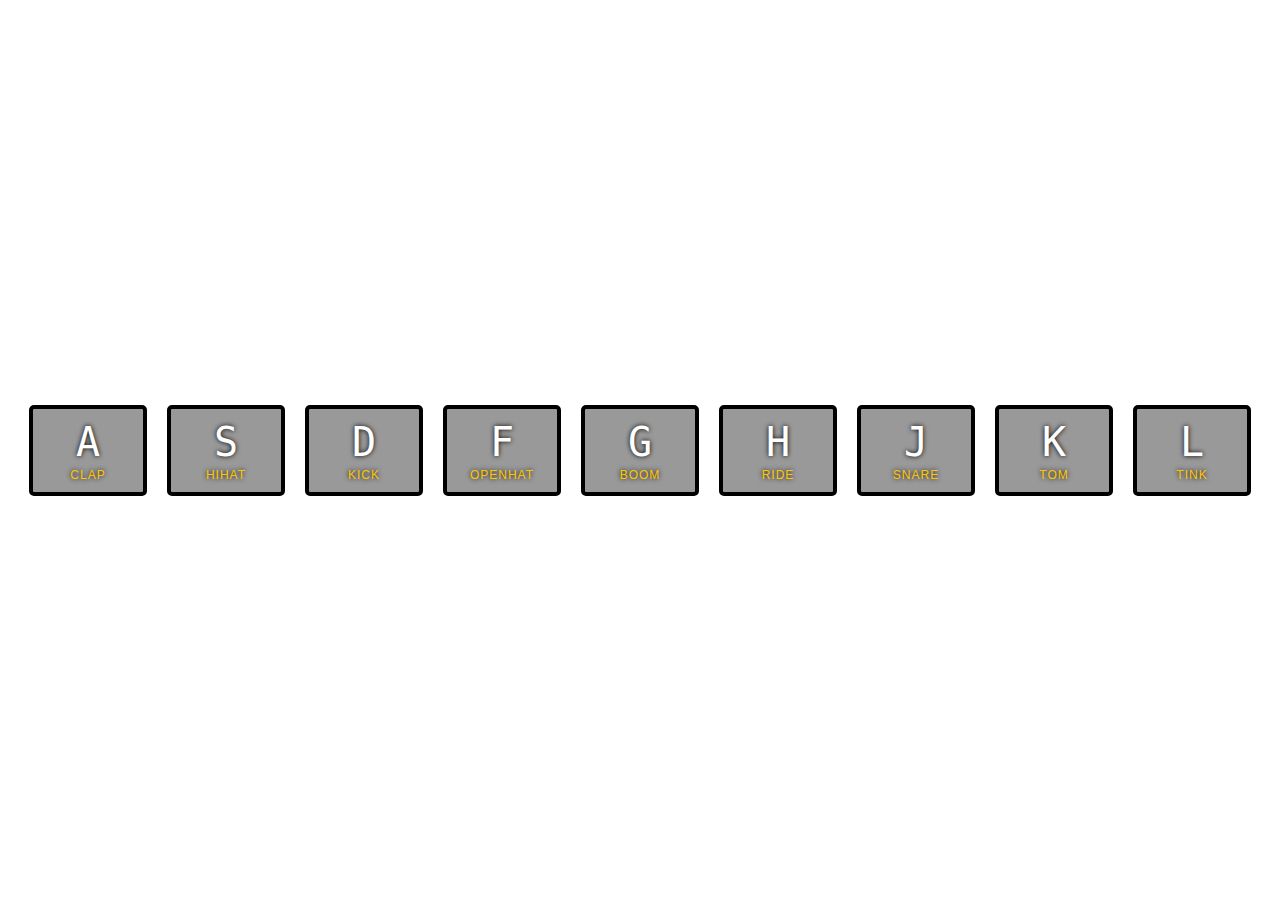
<file: 01 - JavaScript Drum Kit/index.html>
<!DOCTYPE html>
<html lang="en1">
<head>
	<meta charset="UTF-8">
	<title> JavaScript Drum Kit </title>
	<link rel="stylesheet" href="style.css">
</head>
<body>
	<div class="keys">
		<div data-key="65" class="key">
			<kbd>A</kbd>
			<span class="sound">clap</span>
		</div>
		<div data-key="83" class="key">
			<kbd>S</kbd>
			<span class="sound">hihat</span>
		</div>
		<div data-key="68" class="key">
			<kbd>D</kbd>
			<span class="sound">kick</span>
		</div>
		<div data-key="70" class="key">
			<kbd>F</kbd>
			<span class="sound">openhat</span>
		</div>
		<div data-key="71" class="key">
			<kbd>G</kbd>
			<span class="sound">boom</span>
		</div>
		<div data-key="72" class="key">
			<kbd>H</kbd>
			<span class="sound">ride</span>
		</div>
		<div data-key="74" class="key">
			<kbd>J</kbd>
			<span class="sound">snare</span>
		</div>
		<div data-key="75" class="key">
			<kbd>K</kbd>
			<span class="sound">tom</span>
		</div>
		<div data-key="76" class="key">
			<kbd>L</kbd>
			<span class="sound">tink</span>
		</div>
	</div>

	<audio data-key="65" src="sounds/clap.wav"></audio>
	<audio data-key="83" src="sounds/hihat.wav"></audio>
	<audio data-key="68" src="sounds/kick.wav"></audio>
	<audio data-key="70" src="sounds/openhat.wav"></audio>
	<audio data-key="71" src="sounds/boom.wav"></audio>
	<audio data-key="72" src="sounds/ride.wav"></audio>
	<audio data-key="74" src="sounds/snare.wav"></audio>
	<audio data-key="75" src="sounds/tom.wav"></audio>
	<audio data-key="76" src="sounds/tink.wav"></audio>

<script>
	const keys = document.querySelectorAll('.key');

	function playSound(e){
		const audio = document.querySelector(`audio[data-key="${e.keyCode}"]`);
		const key = document.querySelector(`.key[data-key="${e.keyCode}"]`);
		if(!audio) return;
		audio.currentTime = 0;
		audio.play();
		key.classList.add('playing');
	}

	function removeTransition(e){
		if(e.propertyName !== 'transform') return;
		this.classList.remove('playing');
	}
	
	keys.forEach(key => key.addEventListener('transitionend', removeTransition));
	window.addEventListener('keydown', playSound);
</script>
</body>
</file>
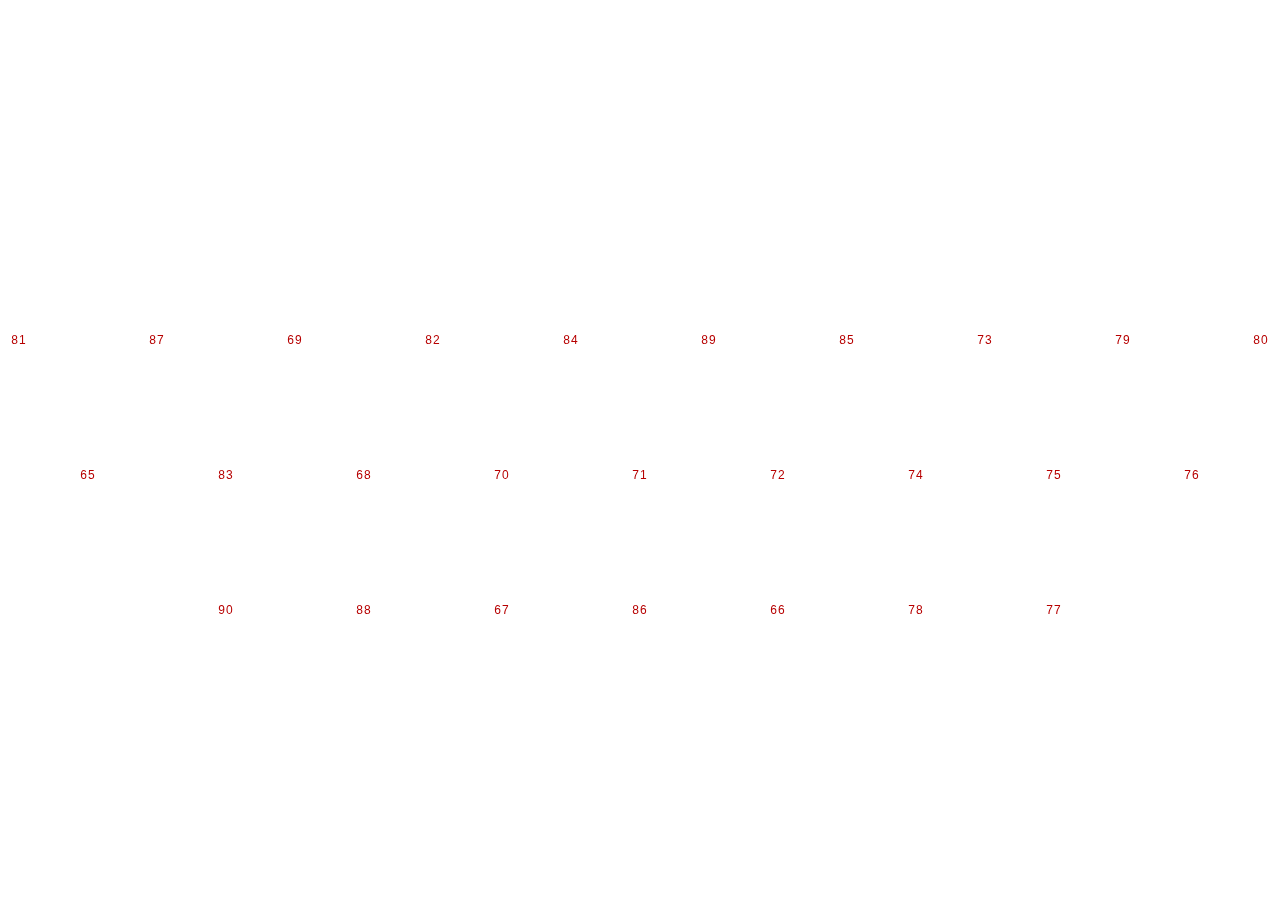
<file: 01 - JavaScript Extra try/index.html>
<!DOCTYPE html>
<html lang="en1">
<head>
	<meta charset="UTF-8">
	<title> JavaScript Drum Kit </title>
	<link rel="stylesheet" href="style.css">
</head>
<body>
	<div class="listaKey">
		<div class="keys">
			<div data-key="81" class="key">
				<kbd>Q</kbd>
				<span class="sound">81</span>
			</div>
			<div data-key="87" class="key">
				<kbd>W</kbd>
				<span class="sound">87</span>
			</div>
			<div data-key="69" class="key">
				<kbd>E</kbd>
				<span class="sound">69</span>
			</div>
			<div data-key="82" class="key">
				<kbd>R</kbd>
				<span class="sound">82</span>
			</div>
			<div data-key="84" class="key">
				<kbd>T</kbd>
				<span class="sound">84</span>
			</div>
			<div data-key="89" class="key">
				<kbd>Y</kbd>
				<span class="sound">89</span>
			</div>
			<div data-key="85" class="key">
				<kbd>U</kbd>
				<span class="sound">85</span>
			</div>
			<div data-key="73" class="key">
				<kbd>I</kbd>
				<span class="sound">73</span>
			</div>
			<div data-key="79" class="key">
				<kbd>O</kbd>
				<span class="sound">79</span>
			</div>
			<div data-key="80" class="key">
				<kbd>P</kbd>
				<span class="sound">80</span>
			</div>
		</div>
		<div class="keys">
			<div data-key="65" class="key">
				<kbd>A</kbd>
				<span class="sound">65</span>
			</div>
			<div data-key="83" class="key">
				<kbd>S</kbd>
				<span class="sound">83</span>
			</div>
			<div data-key="68" class="key">
				<kbd>D</kbd>
				<span class="sound">68</span>
			</div>
			<div data-key="70" class="key">
				<kbd>F</kbd>
				<span class="sound">70</span>
			</div>
			<div data-key="71" class="key">
				<kbd>G</kbd>
				<span class="sound">71</span>
			</div>
			<div data-key="72" class="key">
				<kbd>H</kbd>
				<span class="sound">72</span>
			</div>
			<div data-key="74" class="key">
				<kbd>J</kbd>
				<span class="sound">74</span>
			</div>
			<div data-key="75" class="key">
				<kbd>K</kbd>
				<span class="sound">75</span>
			</div>
			<div data-key="76" class="key">
				<kbd>L</kbd>
				<span class="sound">76</span>
			</div>
		</div>
		<div class="keys">
			<div data-key="90" class="key">
				<kbd>Z</kbd>
				<span class="sound">90</span>
			</div>
			<div data-key="88" class="key">
				<kbd>X</kbd>
				<span class="sound">88</span>
			</div>
			<div data-key="67" class="key">
				<kbd>C</kbd>
				<span class="sound">67</span>
			</div>
			<div data-key="86" class="key">
				<kbd>V</kbd>
				<span class="sound">86</span>
			</div>
			<div data-key="66" class="key">
				<kbd>B</kbd>
				<span class="sound">66</span>
			</div>
			<div data-key="78" class="key">
				<kbd>N</kbd>
				<span class="sound">78</span>
			</div>
			<div data-key="77" class="key">
				<kbd>M</kbd>
				<span class="sound">77</span>
			</div>
		</div>
	</div>

<script>
	const keys = document.querySelectorAll('.key');

	function playSound(e){
		const key = document.querySelector(`.key[data-key="${e.keyCode}"]`);
		if(key == null) return;
		key.classList.add('playing');
	}

	function removeTransition(e){
		if(e.propertyName !== 'transform') return;
		this.classList.remove('playing');
	}
	
	keys.forEach(key => key.addEventListener('transitionend', removeTransition));
	window.addEventListener('keydown', playSound);
</script>
</body>
</file>
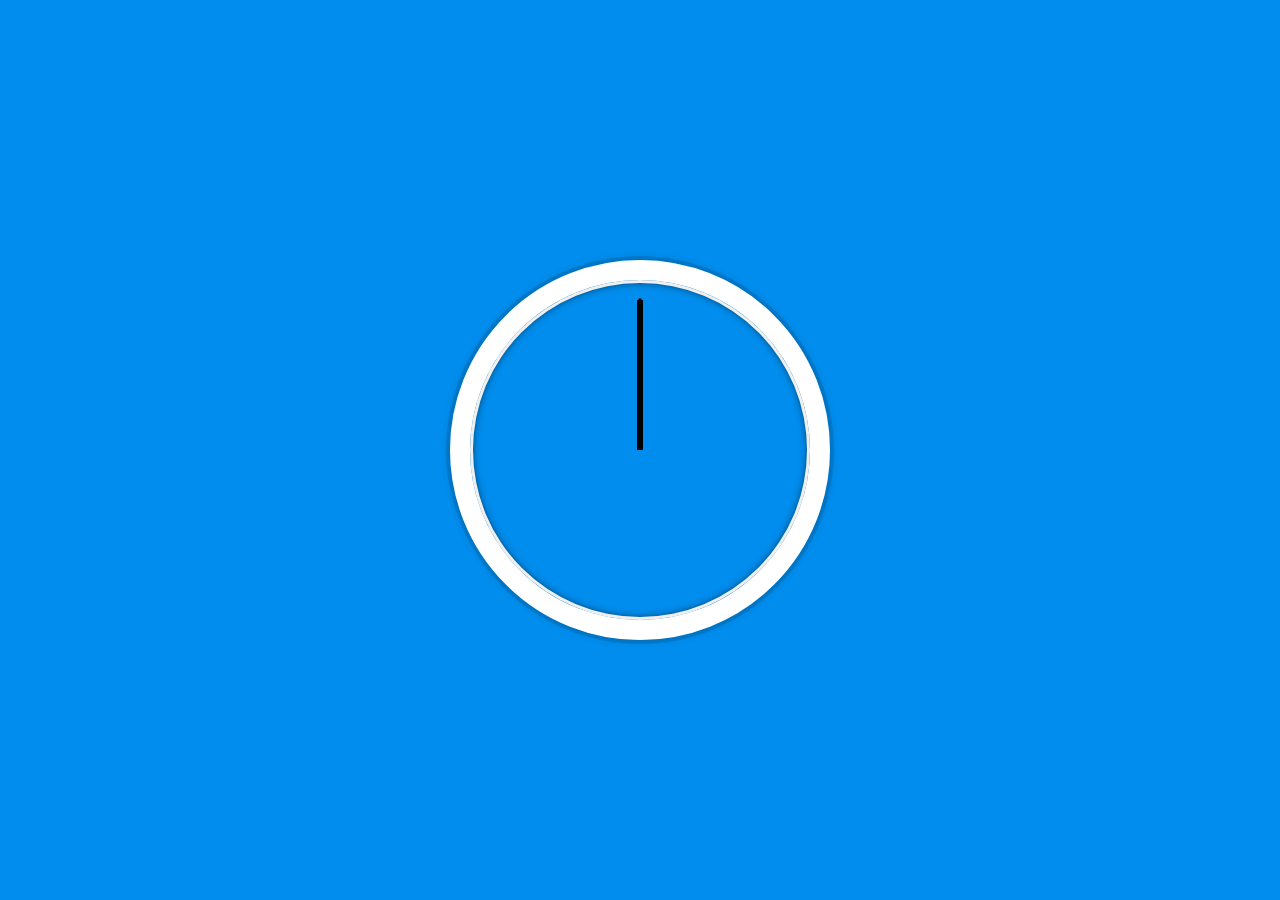
<file: 02 - Clock/index.html>
<!DOCTYPE html>
<html lang="en">
<head>
  <meta charset="UTF-8">
  <title>JS + CSS Clock</title>
  <link rel="stylesheet" href="style.css">
</head>
<body>
  <div class="clock">
    <div class="clock-face">
      <div class="hand hour-hand"></div>
      <div class="hand min-hand"></div>
      <div class="hand second-hand"></div>
    </div>
  </div>

  <script>
    const secondHand =  document.querySelector('.second-hand');
    const minuteHand = document.querySelector('.min-hand');
    const hoursHand = document.querySelector('.hour-hand');
    secondHand.style.height = '3px';
    hoursHand.style.background = 'gray';

    function setSeconds(){
      const now = new Date();

      const seconds = now.getSeconds();
      const secondDegree = ((seconds / 60) * 360) + 90;

      const minutes = now.getMinutes();
      const minutesDegree = ((minutes / 60) * 360) + 90;

      const hours = now.getHours();
      const hoursDegree = ((hours / 12) * 360) + 90;

      secondHand.style.transform = `rotate(${secondDegree}deg)`;
      minuteHand.style.transform = `rotate(${minutesDegree}deg)`;
      hoursHand.style.transform = `rotate(${hoursDegree}deg)`;
    }

    setInterval(setSeconds, 1000);

  </script>
</body>
</html>
</file>
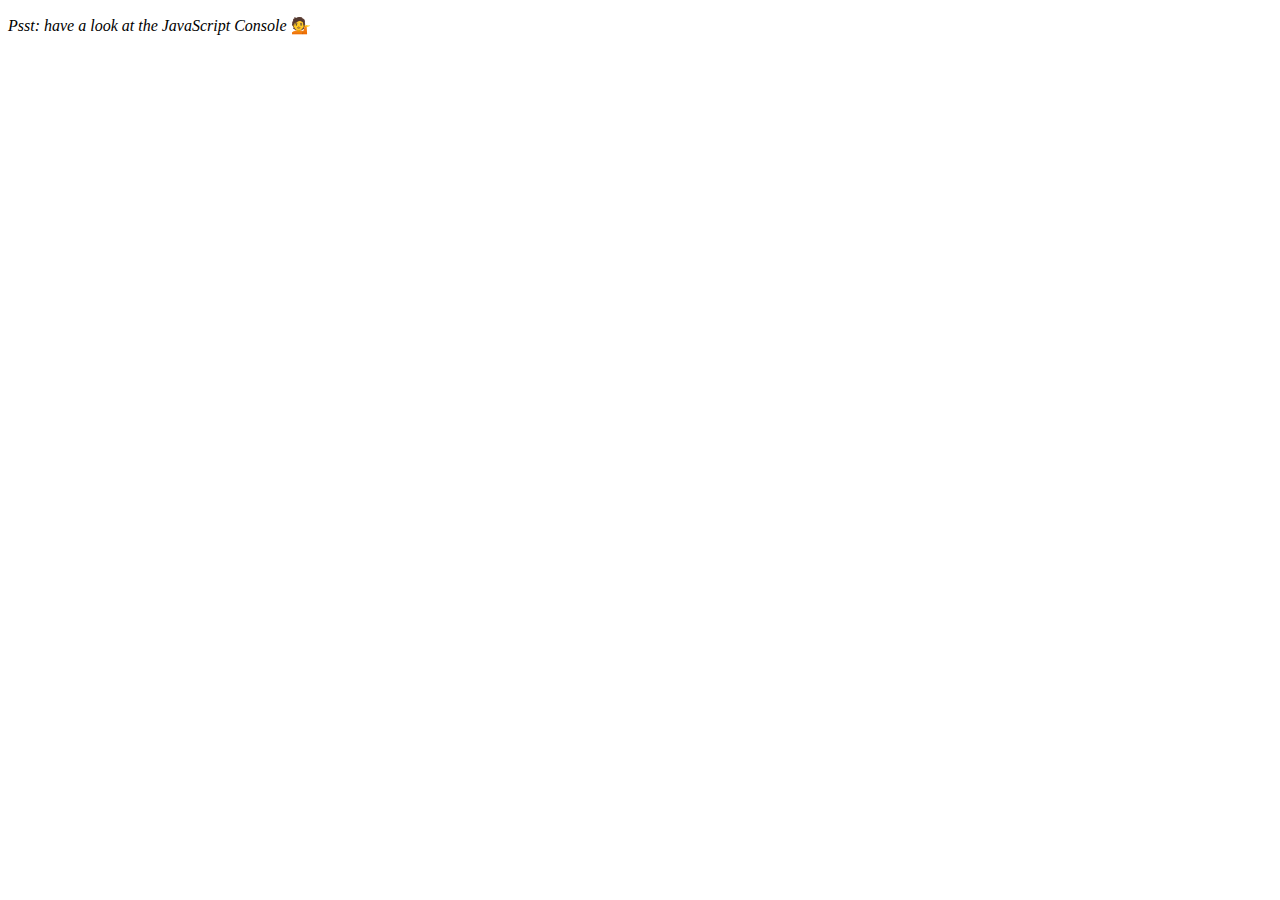
<file: 04 - Array Cardio Day 1/index.html>
<!DOCTYPE html>
<html lang="en">
<head>
  <meta charset="UTF-8">
  <title>Array Cardio 💪</title>
</head>
<body>
  <p><em>Psst: have a look at the JavaScript Console</em> 💁</p>
  <script>
    // Get your shorts on - this is an array workout!
    // ## Array Cardio Day 1
    // Some data we can work with
    const inventors = [
      { first: 'Albert', last: 'Einstein', year: 1879, passed: 1955 },
      { first: 'Isaac', last: 'Newton', year: 1643, passed: 1727 },
      { first: 'Galileo', last: 'Galilei', year: 1564, passed: 1642 },
      { first: 'Marie', last: 'Curie', year: 1867, passed: 1934 },
      { first: 'Johannes', last: 'Kepler', year: 1571, passed: 1630 },
      { first: 'Nicolaus', last: 'Copernicus', year: 1473, passed: 1543 },
      { first: 'Max', last: 'Planck', year: 1858, passed: 1947 },
      { first: 'Katherine', last: 'Blodgett', year: 1898, passed: 1979 },
      { first: 'Ada', last: 'Lovelace', year: 1815, passed: 1852 },
      { first: 'Sarah E.', last: 'Goode', year: 1855, passed: 1905 },
      { first: 'Lise', last: 'Meitner', year: 1878, passed: 1968 },
      { first: 'Hanna', last: 'Hammarström', year: 1829, passed: 1909 }
    ];
    const people = ['Beck, Glenn', 'Becker, Carl', 'Beckett, Samuel', 'Beddoes, Mick', 'Beecher, Henry', 'Beethoven, Ludwig', 'Begin, Menachem', 'Belloc, Hilaire', 'Bellow, Saul', 'Benchley, Robert', 'Benenson, Peter', 'Ben-Gurion, David', 'Benjamin, Walter', 'Benn, Tony', 'Bennington, Chester', 'Benson, Leana', 'Bent, Silas', 'Bentsen, Lloyd', 'Berger, Ric', 'Bergman, Ingmar', 'Berio, Luciano', 'Berle, Milton', 'Berlin, Irving', 'Berne, Eric', 'Bernhard, Sandra', 'Berra, Yogi', 'Berry, Halle', 'Berry, Wendell', 'Bethea, Erin', 'Bevan, Aneurin', 'Bevel, Ken', 'Biden, Joseph', 'Bierce, Ambrose', 'Biko, Steve', 'Billings, Josh', 'Biondo, Frank', 'Birrell, Augustine', 'Black, Elk', 'Blair, Robert', 'Blair, Tony', 'Blake, William'];

    // Array.prototype.filter()
    // 1. Filter the list of inventors for those who were born in the 1500's
    const fifteen = inventors.filter(inventor => (inventor.year >= 1500 && inventor.year < 1600));
    console.table(fifteen);

    // Array.prototype.map()
    // 2. Give us an array of the inventors' first and last names
    const fullNames = inventors.map(inventor => `${inventor.first} ${inventor.last}`);
    console.log(fullNames);

    // Array.prototype.sort()
    // 3. Sort the inventors by birthdate, oldest to youngest
    const ordered = inventors.sort((a, b) => a.year > b.year ? 1 : -1);
    console.table(ordered);

    // Array.prototype.reduce()
    // 4. How many years did all the inventors live?
    const sumYear = inventors.reduce((total, inventor) => {
      return total + (inventor.passed - inventor.year);
    }, 0);
    console.log(sumYear);

    // 5. Sort the inventors by years lived
    // Order by years lived
    const yearsLived = inventors.sort((a,b) => (a.passed - a.year) < (b.passed - b.year) ? 1 : -1);
    console.table(yearsLived);
    // Showing that it is correct
    const yearsLivedNumber = inventors.map(inventor => `${inventor.passed-inventor.year}`)
    console.log(yearsLivedNumber);

    // 6. create a list of Boulevards in Paris that contain 'de' anywhere in the name
    // https://en.wikipedia.org/wiki/Category:Boulevards_in_Paris
    // Need to enter the webpage and use those commands at the console

    // const category = document.querySelector('.mw-category');
    // const links = Array.from(category.querySelector('a'));
    //
    // const de = links.map(link => link.textContent)
    //                 .filter(streetName => streetName.includes('de'));

    // 7. sort Exercise
    // Sort the people alphabetically by last name
    // This is for the Inventors variable
    const lastNameOrdered = inventors.sort((a, b) => a.last > b.last ? 1 : -1 );
    console.table(lastNameOrdered);

    // This is for the People variable
    const lnOrdered = people.sort((lastOne, nextOne) => {
      const [aLast, aFirst] = lastOne.split(', ');
      const [bLast, bFirst] = nextOne.split(', ');

      return aLast > bLast ? 1 : -1;
    });

    console.log(lnOrdered);
    // 8. Reduce Exercise
    // Sum up the instances of each of these
    const data = ['car', 'car', 'truck', 'truck', 'bike', 'walk', 'car', 'van', 'bike', 'walk', 'car', 'van', 'car', 'truck' ];
    const dataReduced = data.reduce(function(obj, item){
      if(!obj[item]){
        obj[item] = 0;
      }
      obj[item]++;
      return obj;
    }, {});

    console.log(dataReduced);
  </script>
</body>
</html>
</file>
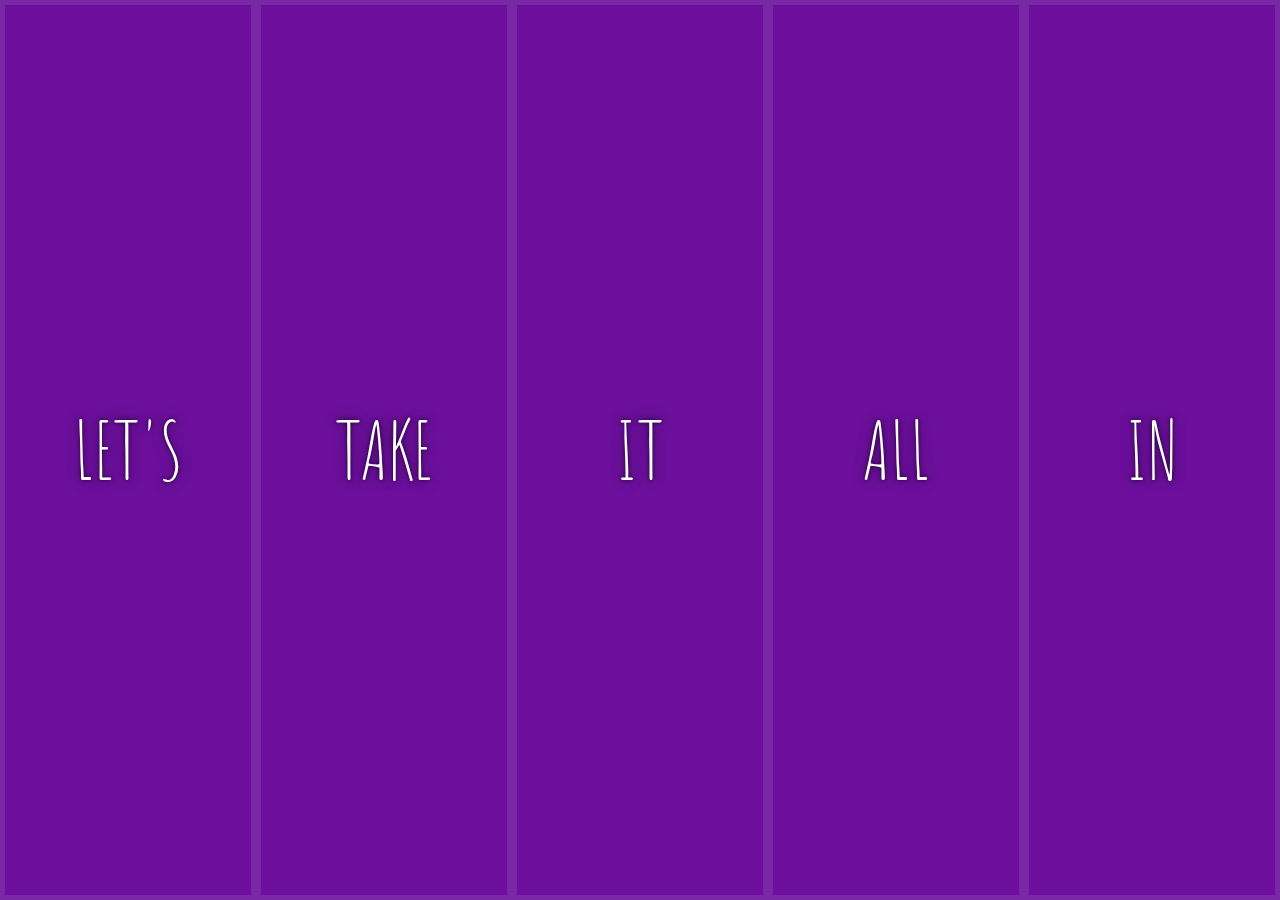
<file: 05 - Flex Panels/index.html>
<!DOCTYPE html>
<html lang="en">
<head>
  <meta charset="UTF-8">
  <title>Flex Panels 💪</title>
  <link href='https://fonts.googleapis.com/css?family=Amatic+SC' rel='stylesheet' type='text/css'>
</head>
<body>
  <style>
    html {
      box-sizing: border-box;
      background:#ffc600;
      font-family:'helvetica neue';
      font-size: 20px;
      font-weight: 200;
    }
    body {
      margin: 0;
    }
    *, *:before, *:after {
      box-sizing: inherit;
    }
    .panels {
      min-height:100vh;
      overflow: hidden;
      display: flex;
    }
    .panel {
      background:#6B0F9C;
      box-shadow:inset 0 0 0 5px rgba(255,255,255,0.1);
      color:white;
      text-align: center;
      align-items:center;
      /* Safari transitionend event.propertyName === flex */
      /* Chrome + FF transitionend event.propertyName === flex-grow */
      transition:
        font-size 0.7s cubic-bezier(0.61,-0.19, 0.7,-0.11),
        flex 0.7s cubic-bezier(0.61,-0.19, 0.7,-0.11),
        background 0.2s;
      font-size: 20px;
      background-size:cover;
      background-position:center;
      flex: 1;
      justify-content: center;
      display: flex;
      flex-direction: column;
    }
    .panel1 { background-image:url(https://source.unsplash.com/gYl-UtwNg_I/1500x1500); }
    .panel2 { background-image:url(https://source.unsplash.com/1CD3fd8kHnE/1500x1500); }
    .panel3 { background-image:url(https://images.unsplash.com/photo-1465188162913-8fb5709d6d57?ixlib=rb-0.3.5&q=80&fm=jpg&crop=faces&cs=tinysrgb&w=1500&h=1500&fit=crop&s=967e8a713a4e395260793fc8c802901d); }
    .panel4 { background-image:url(https://source.unsplash.com/ITjiVXcwVng/1500x1500); }
    .panel5 { background-image:url(https://source.unsplash.com/3MNzGlQM7qs/1500x1500); }
    .panel > * {
      margin:0;
      width: 100%;
      transition:transform 0.5s;
      flex: 1 0 auto;
      display: flex;
      justify-content: center;
      align-items: center;
    }

    .panel > *:first-child{transform: translateY(-100%);}
    .panel.open-active > *:first-child{transform: translateY(0);}
    .panel > *:last-child{transform: translateY(100%);}
    .panel.open-active > *:last-child{transform: translateY(0);}

    .panel p {
      text-transform: uppercase;
      font-family: 'Amatic SC', cursive;
      text-shadow:0 0 4px rgba(0, 0, 0, 0.72), 0 0 14px rgba(0, 0, 0, 0.45);
      font-size: 2em;
    }
    .panel p:nth-child(2) {
      font-size: 4em;
    }
    .panel.open {
      flex: 5;
      font-size:40px;
    }
  </style>


  <div class="panels">
    <div class="panel panel1">
      <p>Hey</p>
      <p>Let's</p>
      <p>Dance</p>
    </div>
    <div class="panel panel2">
      <p>Give</p>
      <p>Take</p>
      <p>Receive</p>
    </div>
    <div class="panel panel3">
      <p>Experience</p>
      <p>It</p>
      <p>Today</p>
    </div>
    <div class="panel panel4">
      <p>Give</p>
      <p>All</p>
      <p>You can</p>
    </div>
    <div class="panel panel5">
      <p>Life</p>
      <p>In</p>
      <p>Motion</p>
    </div>
  </div>

<script>
const panels = document.querySelectorAll('.panel');

function toggleOpen(){
  this.classList.toggle('open');
}

function toggleOpenActive(e){
  if(e.propertyName.includes('flex')){
    this.classList.toggle('open-active');
  }
}

panels.forEach(panel => panel.addEventListener('click', toggleOpen));
panels.forEach(panel => panel.addEventListener('transitionend', toggleOpenActive));

</script>

</body>
</html>
</file>
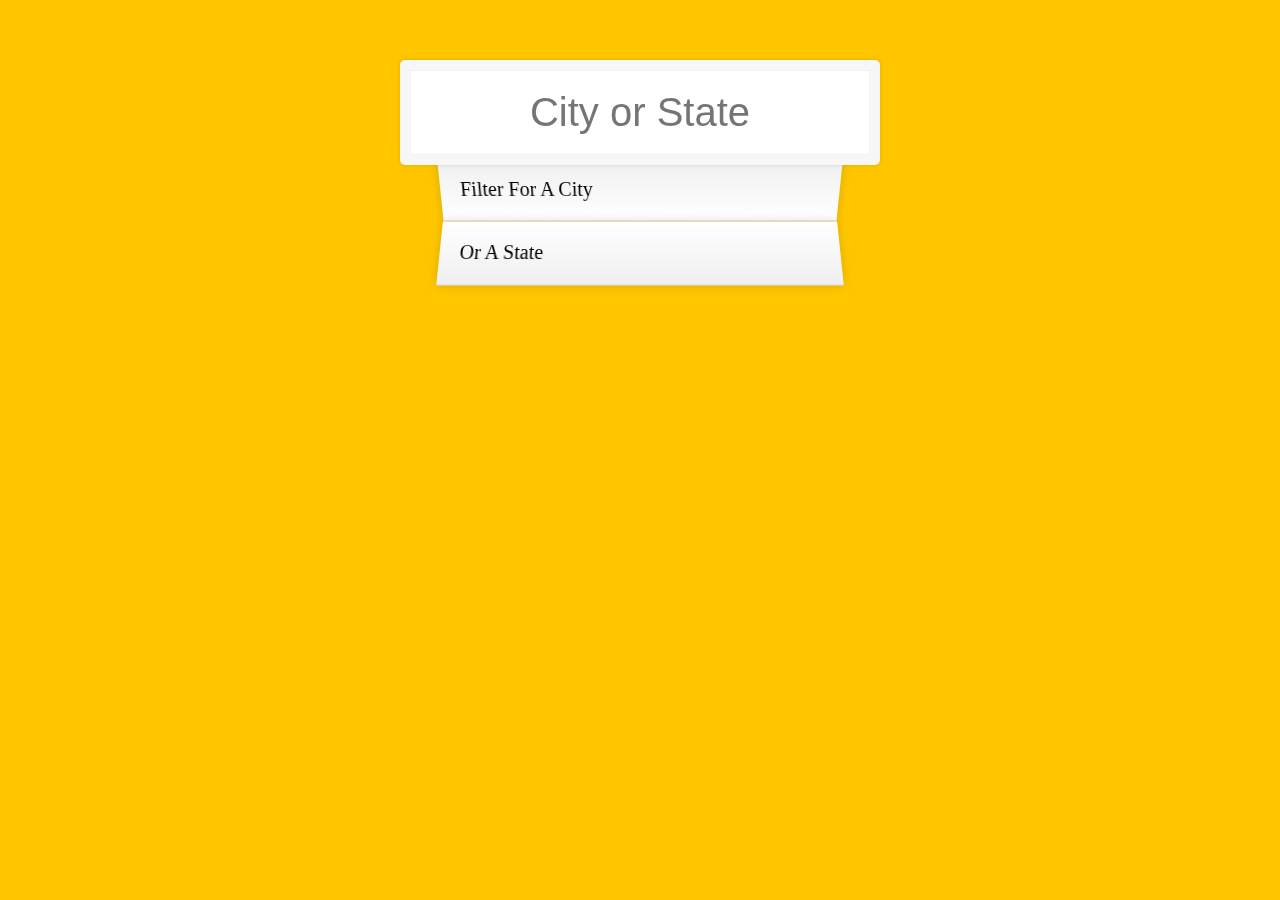
<file: 06 - Type Ahead/index.html>
<!DOCTYPE html>
<html lang="en">
<head>
  <meta charset="UTF-8">
  <title>Type Ahead 👀</title>
  <link rel="stylesheet" href="style.css">
</head>
<body>

  <form class="search-form">
    <input type="text" class="search" placeholder="City or State">
    <ul class="suggestions">
      <li>Filter for a city</li>
      <li>or a state</li>
    </ul>
  </form>
<script>
const endpoint = 'https://gist.githubusercontent.com/Miserlou/c5cd8364bf9b2420bb29/raw/2bf258763cdddd704f8ffd3ea9a3e81d25e2c6f6/cities.json';

const cities = [];

fetch(endpoint)
  .then(blob => blob.json())
  .then(data => cities.push(...data));

function findMatches(wordToMatch, cities){
  return cities.filter(place => {
    const regex = new RegExp(wordToMatch, 'gi');
    return place.city.match(regex) || place.state.match(regex) || place.population.match(regex);
  });
}

function numberWithCommas(x){
  return x.toString().replace(/\B(?=(\d{3})+(?!\d))/g, ',');
}

function displayMatches(){
  const result = findMatches(this.value, cities);
  const html = result.map(place => {
    const regex = new RegExp(this.value, 'gi');
    const cityName = place.city.replace(regex, `<span class="hl">${this.value}</span>`);
    const stateName = place.state.replace(regex, `<span class="hl">${this.value}</span>`);
    //aqui seria interessante dar highlight na string de população já que ele pesquisa pelo valor (até consegui fazer mas aí falha ao colocar a vígurla)

    return `
    <li>
      <span class="name">${cityName}, ${stateName}</span>
      <span class="population">${numberWithCommas(place.population)}</span>
    </li>
    `;
  }).join('');
  suggestions.innerHTML = html;
}

const searchInput = document.querySelector('.search');
const suggestions = document.querySelector('.suggestions');

searchInput.addEventListener('input', displayMatches);

</script>
  </body>
</html>
</file>
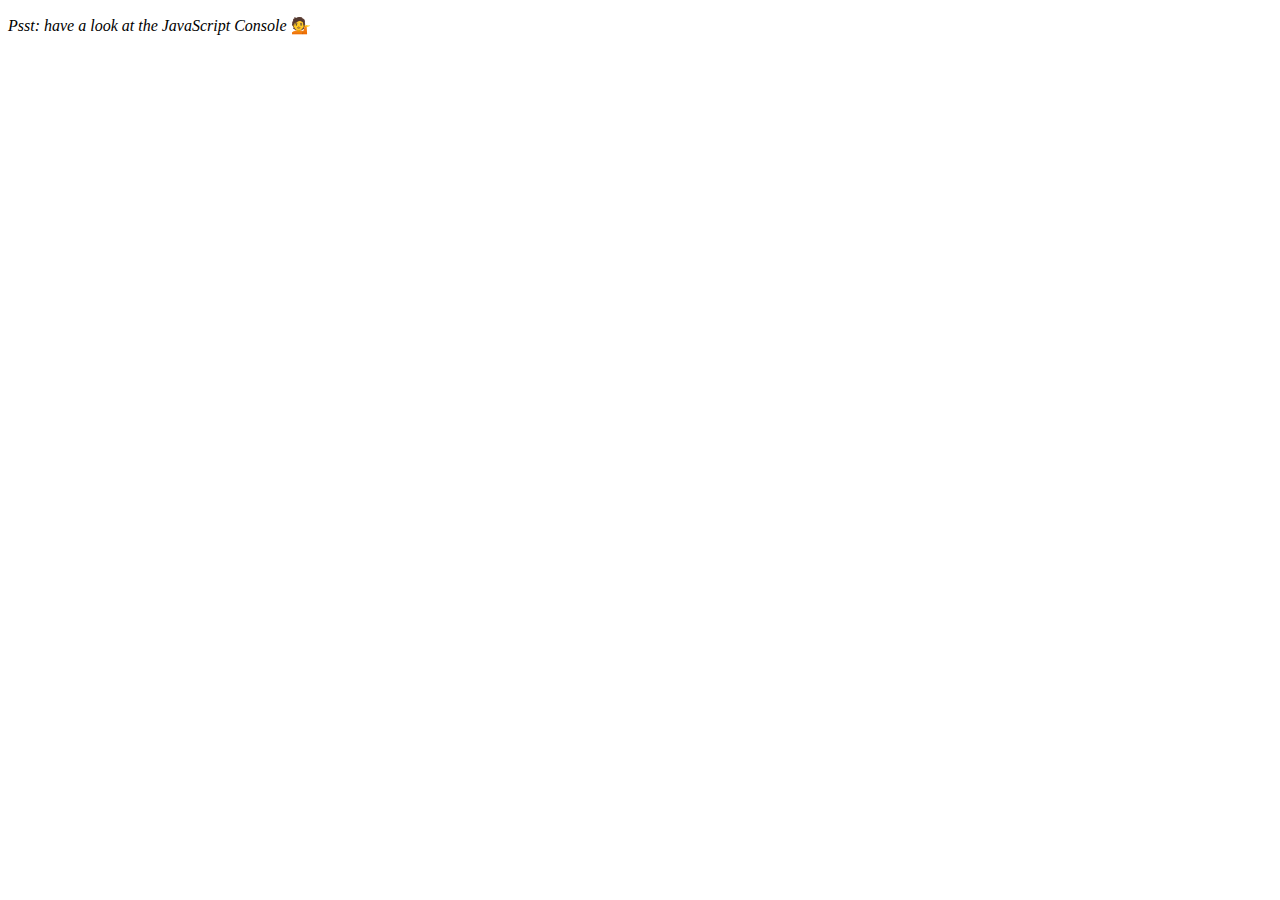
<file: 07 - Array Cardio Day 2/index.html>
<!DOCTYPE html>
<html lang="en">
<head>
  <meta charset="UTF-8">
  <title>Array Cardio 💪💪</title>
</head>
<body>
  <p><em>Psst: have a look at the JavaScript Console</em> 💁</p>
  <script>
    // ## Array Cardio Day 2
    const people = [
      { name: 'Wes', year: 1988 },
      { name: 'Kait', year: 1986 },
      { name: 'Irv', year: 1970 },
      { name: 'Lux', year: 2015 }
    ];
    const comments = [
      { text: 'Love this!', id: 523423 },
      { text: 'Super good', id: 823423 },
      { text: 'You are the best', id: 2039842 },
      { text: 'Ramen is my fav food ever', id: 123523 },
      { text: 'Nice Nice Nice!', id: 542328 }
    ];
    // Some and Every Checks
    // Array.prototype.some() // is at least one person 19 or older?
    const isAdult = people.some(person => ((new Date).getFullYear() - person.year) >= 19);
    console.log(isAdult);
    // Array.prototype.every() // is everyone 19 or older?
    const allAdult = people.every(person => ((new Date).getFullYear() - person.year)>= 19);
    console.log(allAdult);
    // Array.prototype.find()
    const findAdult = people.find(person => ((new Date).getFullYear() - person.year) == 31);
    console.log(findAdult.name);
    // Find is like filter, but instead returns just the one you are looking for
    // find the comment with the ID of 823423
    const findIdComment = comments.find(ID => ID.id === 823423);
    console.log(findIdComment.text);
    // Array.prototype.findIndex()
    // Find the comment with this ID
    const index = comments.findIndex(ID => ID.id === 823423);
    console.log(index);
    console.table(comments);
    // delete the comment with the ID of 823423
    const newComments = [
      ...comments.slice(0, index),
      ...comments.slice(index + 1)
    ];
    console.table(newComments);
  </script>
</body>
</html>
</file>
<file: 01 - JavaScript Drum Kit/style.css>
html {
  font-size: 10px;
  background: url(http://i.imgur.com/b9r5sEL.jpg) bottom center;
  background-size: cover;
}
body,html {
  margin: 0;
  padding: 0;
  font-family: sans-serif;
}

.keys {
  display: flex;
  flex: 1;
  min-height: 100vh;
  align-items: center;
  justify-content: center;
}

.key {
  border: .4rem solid black;
  border-radius: .5rem;
  margin: 1rem;
  font-size: 1.5rem;
  padding: 1rem .5rem;
  transition: all .07s ease;
  width: 10rem;
  text-align: center;
  color: white;
  background: rgba(0,0,0,0.4);
  text-shadow: 0 0 .5rem black;
}

.playing {
  transform: scale(1.1);
  border-color: #ffc600;
  box-shadow: 0 0 1rem #ffc600;
}

kbd {
  display: block;
  font-size: 4rem;
}

.sound {
  font-size: 1.2rem;
  text-transform: uppercase;
  letter-spacing: .1rem;
  color: #ffc600;
}
</file>
<file: 01 - JavaScript Extra try/style.css>
html {
  font-size: 10px;
  background: url(http://i.imgur.com/ttlMI21.png);
  background-size: cover;
}
body,html {
  margin: 0;
  padding: 0;
  font-family: sans-serif;
}

.listaKey{
  display: list-item;
  position: fixed;
  top: 50%;
  left: 50%;
  transform: translate(-50%, -50%);
}

.keys {
  display: flex;
  flex: 1;
  min-height: 15vh;
  align-items: center;
  justify-content: center;
}

.key {
  border: .4rem solid white;
  border-radius: .5rem;
  margin: 1rem;
  font-size: 1.5rem;
  padding: 1rem .5rem;
  transition: all .07s ease;
  width: 10rem;
  text-align: center;
  color: white;
  background: rgba(255,255,255,0.4);
  text-shadow: 0 0 .5rem white;
}

.playing {
  transform: scale(1);
  border-color: #B70000;
  box-shadow: 0 0 .5rem #B70000;
}

kbd {
  display: block;
  font-size: 4rem;
}

.sound {
  font-size: 1.2rem;
  text-transform: uppercase;
  letter-spacing: .1rem;
  color: #B70000;
}
</file>
<file: 02 - Clock/style.css>
html {
  background:#018DED url(http://unsplash.it/1500/1000?image=881&blur=50);
  background-size:cover;
  font-family:'helvetica neue';
  text-align: center;
  font-size: 10px;
}

body {
  margin: 0;
  font-size: 2rem;
  display:flex;
  flex:1;
  min-height: 100vh;
  align-items: center;
}

.clock {
  width: 30rem;
  height: 30rem;
  border:20px solid white;
  border-radius:50%;
  margin:50px auto;
  position: relative;
  padding:2rem;
  box-shadow:
    0 0 0 4px rgba(0,0,0,0.1),
    inset 0 0 0 3px #EFEFEF,
    inset 0 0 10px black,
    0 0 10px rgba(0,0,0,0.2);
}

.clock-face {
  position: relative;
  width: 100%;
  height: 100%;
  transform: translateY(-3px); /* account for the height of the clock hands */
}

.hand {
  width:50%;
  height:6px;
  background:black;
  position: absolute;
  top:50%;
  transform-origin: 100%;
  transform: rotate(90deg);
  transition: all .10s;
  transition-timing-function: cubic-bezier(0.1, 2.7, 0.58, 1);
}
</file>
<file: 06 - Type Ahead/style.css>
html {
      box-sizing: border-box;
      background:#ffc600;
      font-family:'helvetica neue';
      font-size: 20px;
      font-weight: 200;
    }
    *, *:before, *:after {
      box-sizing: inherit;
    }
    input {
      width: 100%;
      padding:20px;
    }

    .search-form {
      max-width:400px;
      margin:50px auto;
    }

    input.search {
      margin: 0;
      text-align: center;
      outline:0;
      border: 10px solid #F7F7F7;
      width: 120%;
      left: -10%;
      position: relative;
      top: 10px;
      z-index: 2;
      border-radius: 5px;
      font-size: 40px;
      box-shadow: 0 0 5px rgba(0, 0, 0, 0.12), inset 0 0 2px rgba(0, 0, 0, 0.19);
    }


    .suggestions {
      margin: 0;
      padding: 0;
      position: relative;
      /*perspective:20px;*/
    }
    .suggestions li {
      background:white;
      list-style: none;
      border-bottom: 1px solid #D8D8D8;
      box-shadow: 0 0 10px rgba(0, 0, 0, 0.14);
      margin:0;
      padding:20px;
      transition:background 0.2s;
      display:flex;
      justify-content:space-between;
      text-transform: capitalize;
    }

    .suggestions li:nth-child(even) {
      transform: perspective(100px) rotateX(3deg) translateY(2px) scale(1.001);
      background: linear-gradient(to bottom,  #ffffff 0%,#EFEFEF 100%);
    }
    .suggestions li:nth-child(odd) {
      transform: perspective(100px) rotateX(-3deg) translateY(3px);
      background: linear-gradient(to top,  #ffffff 0%,#EFEFEF 100%);
    }

    span.population {
      font-size: 15px;
    }

    .hl {
      background:#ffc600;
    }

    a {
      color:black;
      background:rgba(0,0,0,0.1);
      text-decoration: none;
    }
</file>
